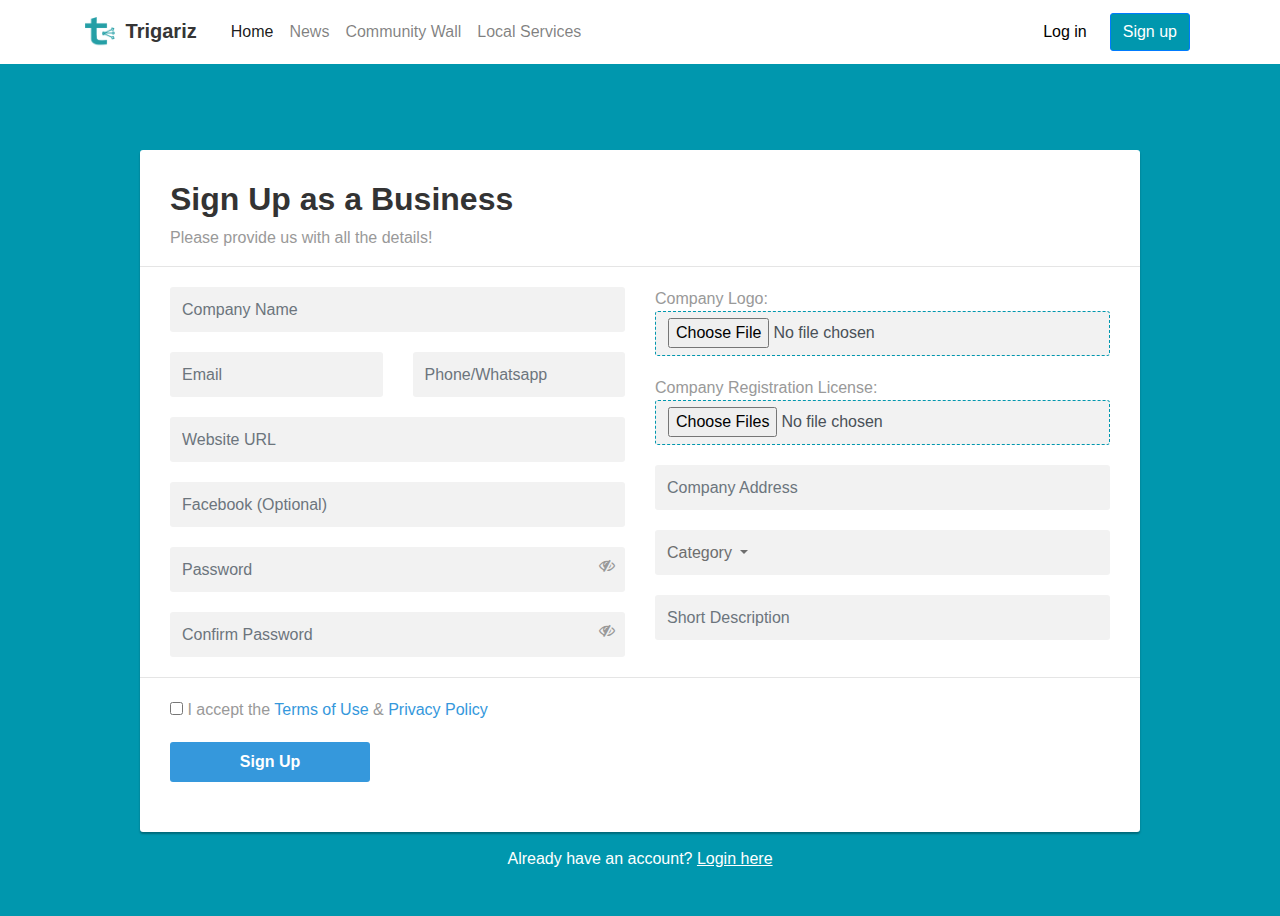
<file: contractor-register.html>
<!DOCTYPE html>
<html lang="en">
<head>
    <meta charset="UTF-8">
    <meta name="viewport" content="width=device-width, initial-scale=1.0">
    <meta http-equiv="X-UA-Compatible" content="ie=edge">
    <link rel="shortcut icon" type="image/png" href="demo/assets/logo.png"/>
    <link rel="stylesheet" href="https://maxcdn.bootstrapcdn.com/bootstrap/4.0.0/css/bootstrap.min.css" integrity="sha384-Gn5384xqQ1aoWXA+058RXPxPg6fy4IWvTNh0E263XmFcJlSAwiGgFAW/dAiS6JXm" crossorigin="anonymous">
    <link rel="stylesheet" href="https://stackpath.bootstrapcdn.com/font-awesome/4.7.0/css/font-awesome.min.css">
    <style>
        body {
            color: #fff;
            background: #0097ae;
            font-family: 'Roboto', sans-serif;
        }

        .navbar {
            background-color: white;
        }

        .navbar .fa-bars {
            color: #353535;
        }

        .navbar .collapse .form-inline .auth-link {
            padding: 5px;
        }

        .navbar .collapse .form-inline .auth-link .btn {
            color: black;
        }

        .navbar .collapse .form-inline .auth-link .btn-primary {
            background-color: #0097ae;
            color: white;
        }

        .navbar .navbar-brand img {
            width: 30px;
        }

        .navbar .navbar-brand strong {
            color: #353535;
            margin: 0 10px 0 5px;
        }

        .wrapper {
            margin-top: 100px;
        }

        .form-control {
            height: 45px;
            background: #f2f2f2;
            -webkit-box-shadow: none !important;
                box-shadow: none !important;
            border: none;
        }

        .form-control:focus {
            background: #e2e2e2;
        }

        .form-control, .btn {
            border-radius: 3px;
        }

        .signup-form {
            width: 100%;
            max-width: 1000px;
            margin: 30px auto;
        }

        .signup-form form {
            color: #999;
            border-radius: 3px;
            margin-bottom: 15px;
            background: #fff;
            -webkit-box-shadow: 0px 2px 2px rgba(0, 0, 0, 0.3);
            box-shadow: 0px 2px 2px rgba(0, 0, 0, 0.3);
            padding: 30px;
        }

        .signup-form h2 {
            color: #333;
            font-weight: bold;
            margin-top: 0;
        }

        .signup-form hr {
            margin: 0 -30px 20px;
        }

        .signup-form .form-group {
            margin-bottom: 20px;
        }

        .signup-form input[type="checkbox"] {
            margin-top: 3px;
        }

        .signup-form input[type="file"] {
            border: 1px dashed #0097ae;
        }

        .signup-form .btn {
            font-size: 16px;
            font-weight: bold;
            background: #3598dc;
            border: none;
            width: 100%;
            max-width: 200px;
        }

        .signup-form .btn:hover, .signup-form .btn:focus {
            background: #2389cd !important;
            outline: none;
        }

        .signup-form a {
            color: #fff;
            text-decoration: underline;
        }

        .signup-form a:hover {
            text-decoration: none;
        }
        .signup-form form a {
            color: #3598dc;
            text-decoration: none;
        }
        
        .signup-form form a:hover {
            text-decoration: underline;
        }

        .signup-form .hint-text {
            padding-bottom: 15px;
            text-align: center;
        }

        .btn-secondary {
            border-radius: 0px;
            background-color: black;
            margin-top: 10px;
        }

        .preview-wrapper {
            width: 100%;
            margin-top: 10px;
            max-width: 200px;
        }

        .preview {
            width: 100%;
        }
    </style>
    <title>Trigariz | Sign up</title>
</head>
<body>
    <nav class="navbar fixed-top navbar-expand-lg navbar-light">
        <div class="container">
            <a class="navbar-brand" href="/feed.html"><img src="demo/assets/logo.png"/> <strong>Trigariz</strong></a>
            <button class="navbar-toggler" type="button" data-toggle="collapse" data-target="#navbarSupportedContent" aria-controls="navbarSupportedContent" aria-expanded="false" aria-label="Toggle navigation">
                <i class="fa fa-bars" aria-hidden="true"></i>
            </button>
            
            <div class="collapse navbar-collapse" id="navbarSupportedContent">
                <ul class="navbar-nav mr-auto">
                    <li class="nav-item active">
                        <a class="nav-link" href="/home.html">Home</a>
                    </li>
                    <li class="nav-item">
                        <a class="nav-link" href="/feed.html#news">News</a>
                    </li>
                    <li class="nav-item">
                        <a class="nav-link" href="/feed.html#community">Community Wall</a>
                    </li>
                    <li class="nav-item">
                        <a class="nav-link" href="/feed.html#contractors">Local Services</a>
                    </li>
                </ul>
                <form class="form-inline my-2 my-lg-0">
                    <div class="auth-link">
                        <a href="/login.html"><div class="btn">Log in</div></a>
                    </div>
                    <div class="auth-link">
                        <a href="/signup.html"><div class="btn btn-primary">Sign up</div></a>
                    </div>
                </form>
            </div>
        </div>
    </nav>

    <div class="wrapper" style="margin-top: 150px;">
        <div class="container">
            <div class="signup-form">
                <form action="/examples/actions/confirmation.html" method="post">
                    <h2>Sign Up as a Business</h2>
                    <p>Please provide us with all the details!</p>
                    <hr>
                    <div class="row">
                        <div class="col-sm">
                            <div class="form-group">
                                <input type="text" class="form-control" name="name" placeholder="Company Name" required="required">
                            </div>
                            <div class="form-group">
                                <div class="row">
                                    <div class="col"><input type="text" class="form-control" name="email" placeholder="Email" required="required"></div>
                                    <div class="col"><input type="text" class="form-control" name="phone" placeholder="Phone/Whatsapp" required="required"></div>
                                </div>        	
                            </div>
                            <div class="form-group">
                                <input type="text" class="form-control" name="website" placeholder="Website URL" required="required">
                            </div>
                            <div class="form-group">
                                <input type="text" class="form-control" name="facebook" placeholder="Facebook (Optional)">
                            </div>
                            <div class="form-group" style="position: relative;width: 100%">
                                <input type="password" class="form-control" name="password" id="password" placeholder="Password" required="required">
                                <i style="position: absolute;
                                top: 10px;
                                right: 10px; cursor: pointer;" class="fa fa-eye-slash"></i>
                            </div>
                            <div class="form-group" style="position: relative;width: 100%">
                                <input type="password" class="form-control" name="confirm-password" id="confirm-password" placeholder="Confirm Password" required="required">
                                <i style="position: absolute;
                                top: 10px;
                                right: 10px; cursor: pointer;" class="fa fa-eye-slash"></i>
                            </div>
                        </div>
                        <div class="col-sm">
                            <div class="form-group media-upload-1">
                                Company Logo: <input type="file" class="form-control" name="logo" placeholder="Upload Logo" required="required" accept="image/*">
                            </div>
                            <div class="form-group media-upload-2">
                                Company Registration License: <input type="file" class="form-control" name="logo" required="required" accept="image/*" multiple>
                            </div>
                            <div class="form-group">
                                <input type="text" class="form-control" name="address" placeholder="Company Address" required="required">
                            </div>
                            <div class="form-group">
                                <div class="dropdown">
                                    <button style="color: rgb(110, 110, 110);text-align: left;" class="form-control dropdown-toggle" type="button" id="dropdownMenuButton" data-toggle="dropdown" aria-haspopup="true" aria-expanded="false">
                                        Category
                                    </button>
                                    <div class="dropdown-menu" aria-labelledby="dropdownMenuButton">
                                        <div class="dropdown-item">Service</div>
                                        <div class="dropdown-item">Product</div>
                                    </div>
                                </div>
                            </div>
                            <div class="form-group">
                                <input type="text" class="form-control" name="description" placeholder="Short Description" required="required">
                            </div>
                        </div>
                    </div>      
                    <hr>
                    <div class="form-group">
                        <label class="form-check-label"><input type="checkbox" required="required"> I accept the <a href="#">Terms of Use</a> &amp; <a href="#">Privacy Policy</a></label>
                    </div>
                    <div class="form-group">
                        <button type="submit" class="btn btn-primary btn-lg">Sign Up</button>
                    </div>
                </form>
                <div class="hint-text">Already have an account? <a href="/login.html">Login here</a></div>
            </div>
        </div>
    </div>
    <script src="https://code.jquery.com/jquery-3.6.0.js" integrity="sha256-H+K7U5CnXl1h5ywQfKtSj8PCmoN9aaq30gDh27Xc0jk=" crossorigin="anonymous"></script>
    <script>
        $(document).ready(() => {
            $("i").click(function() {
                const x = $(this).parent().children("input");

                
                if (x.attr("type") === "password") {
                    x.attr("type", "text");
                } else {
                    x.attr("type", "password");
                }
            });

            $(".dropdown-item").click(function() {
                $(this).parent().parent().children("button").text($(this).text());
            });

            $(".media-upload-1 input").change(function(e) {
                const files = [e.target.files][0];
                $(".media-upload-1").append('<button class="btn btn-secondary">Remove attachments</button>');
                for (let i=0;i<files.length;i++) {
                    $(".media-upload-1").append('<div class="preview-wrapper"><img class="preview" src="#"/></div>');
                    $(".media-upload-1 .preview-wrapper .preview").eq(i).attr('src', URL.createObjectURL(files[i]));

                    $(".media-upload-1 .btn-secondary").click(function() {
                        $(".media-upload-1 .preview-wrapper").remove();
                        $(".media-upload-1 .btn-secondary").remove();
                        $(".media-upload-1 input").val('');
                    });
                }
            });

            $(".media-upload-2 input").change(function(e) {
                const files = [e.target.files][0];
                $(".media-upload-2").append('<button class="btn btn-secondary">Remove attachments</button>');
                for (let i=0;i<files.length;i++) {
                    $(".media-upload-2").append('<div class="preview-wrapper"><img class="preview" src="#"/></div>');
                    $(".media-upload-2 .preview-wrapper .preview").eq(i).attr('src', URL.createObjectURL(files[i]));

                    $(".media-upload-2 .btn-secondary").click(function() {
                        $(".media-upload-2 .preview-wrapper").remove();
                        $(".media-upload-2 .btn-secondary").remove();
                        $(".media-upload-2 input").val('');
                    });
                }
            });
        });
    </script>
    <script src="demo/preloader/preloader.js"></script>
    <script src="demo/vote/vote.js"></script>
    <script src="https://cdnjs.cloudflare.com/ajax/libs/popper.js/1.12.9/umd/popper.min.js" integrity="sha384-ApNbgh9B+Y1QKtv3Rn7W3mgPxhU9K/ScQsAP7hUibX39j7fakFPskvXusvfa0b4Q" crossorigin="anonymous"></script>
    <script src="https://maxcdn.bootstrapcdn.com/bootstrap/4.0.0/js/bootstrap.min.js" integrity="sha384-JZR6Spejh4U02d8jOt6vLEHfe/JQGiRRSQQxSfFWpi1MquVdAyjUar5+76PVCmYl" crossorigin="anonymous"></script>
</body>
</html>
</file>
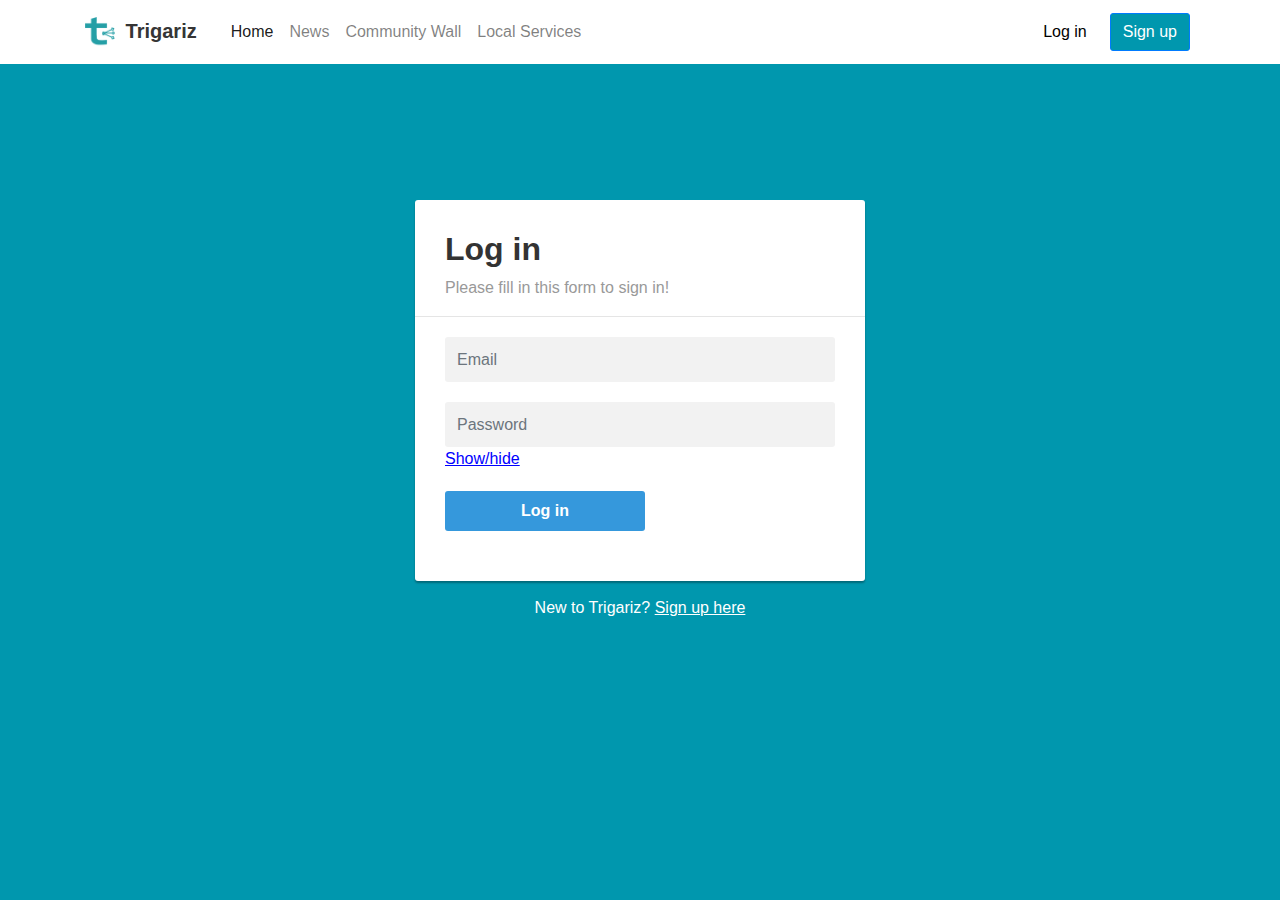
<file: login.html>
<!DOCTYPE html>
<html lang="en">
<head>
    <meta charset="UTF-8">
    <meta name="viewport" content="width=device-width, initial-scale=1.0">
    <meta http-equiv="X-UA-Compatible" content="ie=edge">
    <link rel="shortcut icon" type="image/png" href="demo/assets/logo.png"/>
    <link rel="stylesheet" href="https://maxcdn.bootstrapcdn.com/bootstrap/4.0.0/css/bootstrap.min.css" integrity="sha384-Gn5384xqQ1aoWXA+058RXPxPg6fy4IWvTNh0E263XmFcJlSAwiGgFAW/dAiS6JXm" crossorigin="anonymous">
    <link rel="stylesheet" href="https://stackpath.bootstrapcdn.com/font-awesome/4.7.0/css/font-awesome.min.css">
    <link rel="stylesheet" href="demo/styles/login.css">
    <title>Trigariz | Log in</title>
</head>
<body>
    <nav class="navbar fixed-top navbar-expand-lg navbar-light">
        <div class="container">
            <a class="navbar-brand" href="/feed.html"><img src="demo/assets/logo.png"/> <strong>Trigariz</strong></a>
            <button class="navbar-toggler" type="button" data-toggle="collapse" data-target="#navbarSupportedContent" aria-controls="navbarSupportedContent" aria-expanded="false" aria-label="Toggle navigation">
                <i class="fa fa-bars" aria-hidden="true"></i>
            </button>
            
            <div class="collapse navbar-collapse" id="navbarSupportedContent">
                <ul class="navbar-nav mr-auto">
                    <li class="nav-item active">
                        <a class="nav-link" href="/home.html">Home</a>
                    </li>
                    <li class="nav-item">
                        <a class="nav-link" href="/feed.html#news">News</a>
                    </li>
                    <li class="nav-item">
                        <a class="nav-link" href="/feed.html#community">Community Wall</a>
                    </li>
                    <li class="nav-item">
                        <a class="nav-link" href="/feed.html#contractors">Local Services</a>
                    </li>
                </ul>
                <form class="form-inline my-2 my-lg-0">
                    <div class="auth-link">
                        <a href="/login.html"><div class="btn">Log in</div></a>
                    </div>
                    <div class="auth-link">
                        <a href="/signup.html"><div class="btn btn-primary">Sign up</div></a>
                    </div>
                </form>
            </div>
        </div>
    </nav>

    <div class="wrapper" style="margin-top: 200px;">
        <div class="container">
            <div class="signup-form">
                <form action="/examples/actions/confirmation.html" method="post">
                    <h2>Log in</h2>
                    <p>Please fill in this form to sign in!</p>
                    <hr>
                    <div class="form-group">
                        <input type="email" class="form-control" name="email" placeholder="Email" required="required">
                    </div>
                    <div class="form-group">
                        <input type="password" class="form-control password-input" name="password" placeholder="Password" required="required">
                        <a class="show" style="cursor: pointer; color: blue; text-decoration: underline;">Show/hide</a>
                    </div>
                    <div class="form-group">
                        <button type="submit" class="btn btn-primary btn-lg">Log in</button>
                    </div>
                </form>
                <div class="hint-text">New to Trigariz? <a href="/signup.html">Sign up here</a></div>
            </div>
        </div>
    </div>
    
    <script src="https://code.jquery.com/jquery-3.6.0.js" integrity="sha256-H+K7U5CnXl1h5ywQfKtSj8PCmoN9aaq30gDh27Xc0jk=" crossorigin="anonymous"></script>
    <script>
            $(document).ready(() => {
                $(".show").click(function() {
                    const x = $(this).parent().children(".password-input");
                    
                    if (x.attr("type") === "password") {
                        x.attr("type", "text");
                    } else {
                        x.attr("type", "password");
                    }
                });
            });
        </script>
    <script src="https://cdnjs.cloudflare.com/ajax/libs/popper.js/1.12.9/umd/popper.min.js" integrity="sha384-ApNbgh9B+Y1QKtv3Rn7W3mgPxhU9K/ScQsAP7hUibX39j7fakFPskvXusvfa0b4Q" crossorigin="anonymous"></script>
    <script src="https://maxcdn.bootstrapcdn.com/bootstrap/4.0.0/js/bootstrap.min.js" integrity="sha384-JZR6Spejh4U02d8jOt6vLEHfe/JQGiRRSQQxSfFWpi1MquVdAyjUar5+76PVCmYl" crossorigin="anonymous"></script>
</body>
</html>
</file>
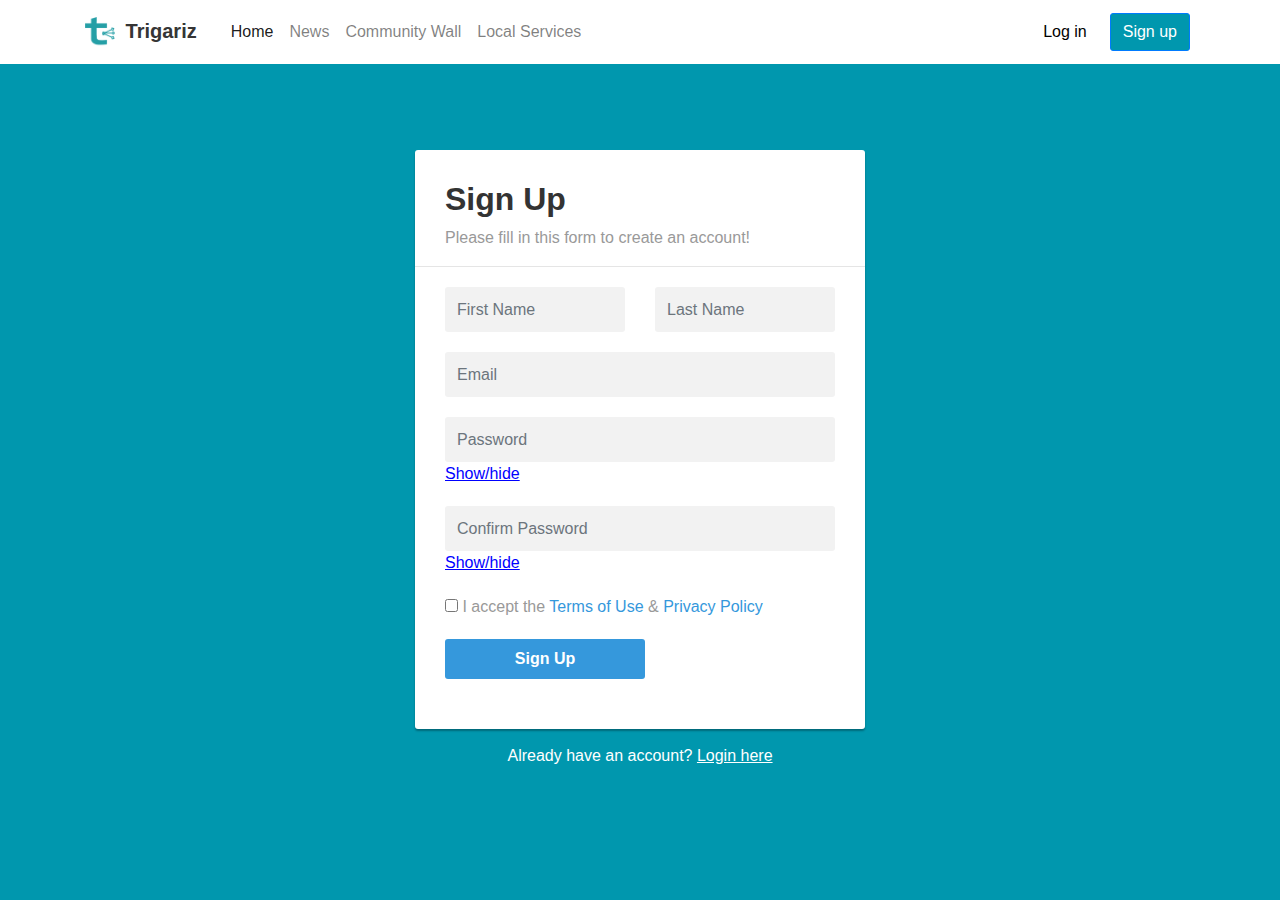
<file: signup.html>
<!DOCTYPE html>
<html lang="en">
<head>
    <meta charset="UTF-8">
    <meta name="viewport" content="width=device-width, initial-scale=1.0">
    <meta http-equiv="X-UA-Compatible" content="ie=edge">
    <link rel="shortcut icon" type="image/png" href="demo/assets/logo.png"/>
    <link rel="stylesheet" href="https://maxcdn.bootstrapcdn.com/bootstrap/4.0.0/css/bootstrap.min.css" integrity="sha384-Gn5384xqQ1aoWXA+058RXPxPg6fy4IWvTNh0E263XmFcJlSAwiGgFAW/dAiS6JXm" crossorigin="anonymous">
    <link rel="stylesheet" href="https://stackpath.bootstrapcdn.com/font-awesome/4.7.0/css/font-awesome.min.css">
    <link rel="stylesheet" href="demo/styles/login.css">
    <title>Trigariz | Sign up</title>
</head>
<body>
    <nav class="navbar fixed-top navbar-expand-lg navbar-light">
        <div class="container">
            <a class="navbar-brand" href="/feed.html"><img src="demo/assets/logo.png"/> <strong>Trigariz</strong></a>
            <button class="navbar-toggler" type="button" data-toggle="collapse" data-target="#navbarSupportedContent" aria-controls="navbarSupportedContent" aria-expanded="false" aria-label="Toggle navigation">
                <i class="fa fa-bars" aria-hidden="true"></i>
            </button>
            
            <div class="collapse navbar-collapse" id="navbarSupportedContent">
                <ul class="navbar-nav mr-auto">
                    <li class="nav-item active">
                        <a class="nav-link" href="/home.html">Home</a>
                    </li>
                    <li class="nav-item">
                        <a class="nav-link" href="/feed.html#news">News</a>
                    </li>
                    <li class="nav-item">
                        <a class="nav-link" href="/feed.html#community">Community Wall</a>
                    </li>
                    <li class="nav-item">
                        <a class="nav-link" href="/feed.html#contractors">Local Services</a>
                    </li>
                </ul>
                <form class="form-inline my-2 my-lg-0">
                    <div class="auth-link">
                        <a href="/login.html"><div class="btn">Log in</div></a>
                    </div>
                    <div class="auth-link">
                        <a href="/signup.html"><div class="btn btn-primary">Sign up</div></a>
                    </div>
                </form>
            </div>
        </div>
    </nav>

    <div class="wrapper" style="margin-top: 150px;">
        <div class="container">
            <div class="signup-form">
                <form action="/examples/actions/confirmation.html" method="post">
                    <h2>Sign Up</h2>
                    <p>Please fill in this form to create an account!</p>
                    <hr>
                    <div class="form-group">
                        <div class="row">
                            <div class="col"><input type="text" class="form-control" name="first_name" placeholder="First Name" required="required"></div>
                            <div class="col"><input type="text" class="form-control" name="last_name" placeholder="Last Name" required="required"></div>
                        </div>        	
                    </div>
                    <div class="form-group">
                        <input type="email" class="form-control" name="email" placeholder="Email" required="required">
                    </div>
                    <div class="form-group">
                        <input type="password" class="form-control password-input" name="password" placeholder="Password" required="required">
                        <a class="show" style="cursor: pointer; color: blue; text-decoration: underline;">Show/hide</a>
                    </div>
                    <div class="form-group">
                        <input type="password" class="form-control password-input" name="confirm_password" placeholder="Confirm Password" required="required">
                        <a class="show" style="cursor: pointer; color: blue; text-decoration: underline;">Show/hide</a>
                    </div>     
                    <div class="form-group">
                        <label class="form-check-label"><input type="checkbox" required="required"> I accept the <a href="#">Terms of Use</a> &amp; <a href="#">Privacy Policy</a></label>
                    </div>
                    <div class="form-group">
                        <button type="submit" class="btn btn-primary btn-lg">Sign Up</button>
                    </div>
                </form>
                <div class="hint-text">Already have an account? <a href="/login.html">Login here</a></div>
            </div>
        </div>
    </div>
    
    <script src="https://code.jquery.com/jquery-3.6.0.js" integrity="sha256-H+K7U5CnXl1h5ywQfKtSj8PCmoN9aaq30gDh27Xc0jk=" crossorigin="anonymous"></script>
    <script>
            $(document).ready(() => {
                $(".show").click(function() {
                    const x = $(this).parent().children(".password-input");
                    
                    if (x.attr("type") === "password") {
                        x.attr("type", "text");
                    } else {
                        x.attr("type", "password");
                    }
                });
            });
        </script>
    <script src="https://cdnjs.cloudflare.com/ajax/libs/popper.js/1.12.9/umd/popper.min.js" integrity="sha384-ApNbgh9B+Y1QKtv3Rn7W3mgPxhU9K/ScQsAP7hUibX39j7fakFPskvXusvfa0b4Q" crossorigin="anonymous"></script>
    <script src="https://maxcdn.bootstrapcdn.com/bootstrap/4.0.0/js/bootstrap.min.js" integrity="sha384-JZR6Spejh4U02d8jOt6vLEHfe/JQGiRRSQQxSfFWpi1MquVdAyjUar5+76PVCmYl" crossorigin="anonymous"></script>
</body>
</html>
</file>
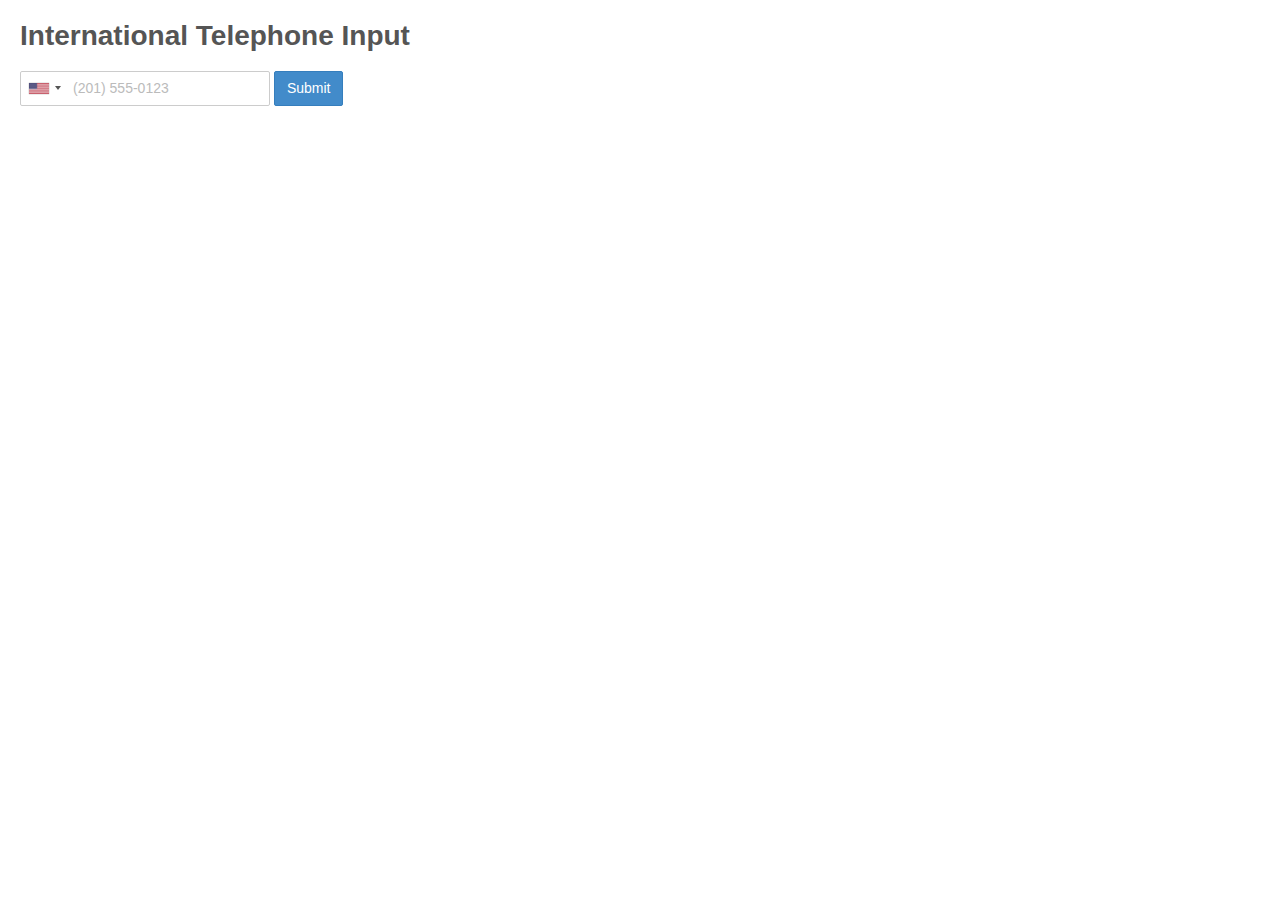
<file: intl-tel-input-master/demo.html>
<!DOCTYPE html>
<html>

<head>
  <meta charset="utf-8">
  <title>International Telephone Input</title>
  <link rel="stylesheet" href="build/css/intlTelInput.css">
  <link rel="stylesheet" href="build/css/demo.css">
</head>

<body>
  <h1>International Telephone Input</h1>
  <form>
    <input id="phone" name="phone" type="tel">
    <button type="submit">Submit</button>
  </form>

  <script src="build/js/intlTelInput.js"></script>
  <script>
    var input = document.querySelector("#phone");
    window.intlTelInput(input, {
      // allowDropdown: false,
      // autoHideDialCode: false,
      // autoPlaceholder: "off",
      // dropdownContainer: document.body,
      // excludeCountries: ["us"],
      // formatOnDisplay: false,
      // geoIpLookup: function(callback) {
      //   $.get("http://ipinfo.io", function() {}, "jsonp").always(function(resp) {
      //     var countryCode = (resp && resp.country) ? resp.country : "";
      //     callback(countryCode);
      //   });
      // },
      // hiddenInput: "full_number",
      // initialCountry: "auto",
      // localizedCountries: { 'de': 'Deutschland' },
      // nationalMode: false,
      // onlyCountries: ['us', 'gb', 'ch', 'ca', 'do'],
      // placeholderNumberType: "MOBILE",
      // preferredCountries: ['cn', 'jp'],
      // separateDialCode: true,
      utilsScript: "build/js/utils.js",
    });
  </script>
</body>

</html>
</file>
<file: demo/styles/login.css>
body {
  color: #fff;
  background: #0097ae;
  font-family: 'Roboto', sans-serif;
}

.navbar {
  background-color: white;
}

.navbar .fa-bars {
  color: #353535;
}

.navbar .collapse .form-inline .auth-link {
  padding: 5px;
}

.navbar .collapse .form-inline .auth-link .btn {
  color: black;
}

.navbar .collapse .form-inline .auth-link .btn-primary {
  background-color: #0097ae;
  color: white;
}

.navbar .navbar-brand img {
  width: 30px;
}

.navbar .navbar-brand strong {
  color: #353535;
  margin: 0 10px 0 5px;
}

.wrapper {
  margin-top: 100px;
}

.form-control {
  height: 45px;
  background: #f2f2f2;
  -webkit-box-shadow: none !important;
          box-shadow: none !important;
  border: none;
}

.form-control:focus {
  background: #e2e2e2;
}

.form-control, .btn {
  border-radius: 3px;
}

.signup-form {
  width: 100%;
  max-width: 450px;
  margin: 30px auto;
}

.signup-form form {
  color: #999;
  border-radius: 3px;
  margin-bottom: 15px;
  background: #fff;
  -webkit-box-shadow: 0px 2px 2px rgba(0, 0, 0, 0.3);
          box-shadow: 0px 2px 2px rgba(0, 0, 0, 0.3);
  padding: 30px;
}

.signup-form h2 {
  color: #333;
  font-weight: bold;
  margin-top: 0;
}

.signup-form hr {
  margin: 0 -30px 20px;
}

.signup-form .form-group {
  margin-bottom: 20px;
}

.signup-form input[type="checkbox"] {
  margin-top: 3px;
}

.signup-form input[type="file"] {
  border: 1px dashed #0097ae;
}

.signup-form .btn {
  font-size: 16px;
  font-weight: bold;
  background: #3598dc;
  border: none;
  width: 100%;
  max-width: 200px;
}

.signup-form .btn:hover, .signup-form .btn:focus {
  background: #2389cd !important;
  outline: none;
}

.signup-form a {
  color: #fff;
  text-decoration: underline;
}

.signup-form a:hover {
  text-decoration: none;
}

.signup-form form a {
  color: #3598dc;
  text-decoration: none;
}

.signup-form form a:hover {
  text-decoration: underline;
}

.signup-form .hint-text {
  padding-bottom: 15px;
  text-align: center;
}
/*# sourceMappingURL=login.css.map */
</file>
<file: intl-tel-input-master/build/css/intlTelInput.css>
.iti {
  position: relative;
  display: inline-block; }
  .iti * {
    box-sizing: border-box;
    -moz-box-sizing: border-box; }
  .iti__hide {
    display: none; }
  .iti__v-hide {
    visibility: hidden; }
  .iti input, .iti input[type=text], .iti input[type=tel] {
    position: relative;
    z-index: 0;
    margin-top: 0 !important;
    margin-bottom: 0 !important;
    padding-right: 36px;
    margin-right: 0; }
  .iti__flag-container {
    position: absolute;
    top: 0;
    bottom: 0;
    right: 0;
    padding: 1px; }
  .iti__selected-flag {
    z-index: 1;
    position: relative;
    display: flex;
    align-items: center;
    height: 100%;
    padding: 0 6px 0 8px; }
  .iti__arrow {
    margin-left: 6px;
    width: 0;
    height: 0;
    border-left: 3px solid transparent;
    border-right: 3px solid transparent;
    border-top: 4px solid #555; }
    .iti__arrow--up {
      border-top: none;
      border-bottom: 4px solid #555; }
  .iti__country-list {
    position: absolute;
    z-index: 2;
    list-style: none;
    text-align: left;
    padding: 0;
    margin: 0 0 0 -1px;
    box-shadow: 1px 1px 4px rgba(0, 0, 0, 0.2);
    background-color: white;
    border: 1px solid #CCC;
    white-space: nowrap;
    max-height: 200px;
    overflow-y: scroll;
    -webkit-overflow-scrolling: touch; }
    .iti__country-list--dropup {
      bottom: 100%;
      margin-bottom: -1px; }
    @media (max-width: 500px) {
      .iti__country-list {
        white-space: normal; } }
  .iti__flag-box {
    display: inline-block;
    width: 20px; }
  .iti__divider {
    padding-bottom: 5px;
    margin-bottom: 5px;
    border-bottom: 1px solid #CCC; }
  .iti__country {
    padding: 5px 10px;
    outline: none; }
  .iti__dial-code {
    color: #999; }
  .iti__country.iti__highlight {
    background-color: rgba(0, 0, 0, 0.05); }
  .iti__flag-box, .iti__country-name, .iti__dial-code {
    vertical-align: middle; }
  .iti__flag-box, .iti__country-name {
    margin-right: 6px; }
  .iti--allow-dropdown input, .iti--allow-dropdown input[type=text], .iti--allow-dropdown input[type=tel], .iti--separate-dial-code input, .iti--separate-dial-code input[type=text], .iti--separate-dial-code input[type=tel] {
    padding-right: 6px;
    padding-left: 52px;
    margin-left: 0; }
  .iti--allow-dropdown .iti__flag-container, .iti--separate-dial-code .iti__flag-container {
    right: auto;
    left: 0; }
  .iti--allow-dropdown .iti__flag-container:hover {
    cursor: pointer; }
    .iti--allow-dropdown .iti__flag-container:hover .iti__selected-flag {
      background-color: rgba(0, 0, 0, 0.05); }
  .iti--allow-dropdown input[disabled] + .iti__flag-container:hover,
  .iti--allow-dropdown input[readonly] + .iti__flag-container:hover {
    cursor: default; }
    .iti--allow-dropdown input[disabled] + .iti__flag-container:hover .iti__selected-flag,
    .iti--allow-dropdown input[readonly] + .iti__flag-container:hover .iti__selected-flag {
      background-color: transparent; }
  .iti--separate-dial-code .iti__selected-flag {
    background-color: rgba(0, 0, 0, 0.05); }
  .iti--separate-dial-code .iti__selected-dial-code {
    margin-left: 6px; }
  .iti--container {
    position: absolute;
    top: -1000px;
    left: -1000px;
    z-index: 1060;
    padding: 1px; }
    .iti--container:hover {
      cursor: pointer; }

.iti-mobile .iti--container {
  top: 30px;
  bottom: 30px;
  left: 30px;
  right: 30px;
  position: fixed; }

.iti-mobile .iti__country-list {
  max-height: 100%;
  width: 100%; }

.iti-mobile .iti__country {
  padding: 10px 10px;
  line-height: 1.5em; }

.iti__flag {
  width: 20px; }
  .iti__flag.iti__be {
    width: 18px; }
  .iti__flag.iti__ch {
    width: 15px; }
  .iti__flag.iti__mc {
    width: 19px; }
  .iti__flag.iti__ne {
    width: 18px; }
  .iti__flag.iti__np {
    width: 13px; }
  .iti__flag.iti__va {
    width: 15px; }
  @media (-webkit-min-device-pixel-ratio: 2), (min-resolution: 192dpi) {
    .iti__flag {
      background-size: 5652px 15px; } }
  .iti__flag.iti__ac {
    height: 10px;
    background-position: 0px 0px; }
  .iti__flag.iti__ad {
    height: 14px;
    background-position: -22px 0px; }
  .iti__flag.iti__ae {
    height: 10px;
    background-position: -44px 0px; }
  .iti__flag.iti__af {
    height: 14px;
    background-position: -66px 0px; }
  .iti__flag.iti__ag {
    height: 14px;
    background-position: -88px 0px; }
  .iti__flag.iti__ai {
    height: 10px;
    background-position: -110px 0px; }
  .iti__flag.iti__al {
    height: 15px;
    background-position: -132px 0px; }
  .iti__flag.iti__am {
    height: 10px;
    background-position: -154px 0px; }
  .iti__flag.iti__ao {
    height: 14px;
    background-position: -176px 0px; }
  .iti__flag.iti__aq {
    height: 14px;
    background-position: -198px 0px; }
  .iti__flag.iti__ar {
    height: 13px;
    background-position: -220px 0px; }
  .iti__flag.iti__as {
    height: 10px;
    background-position: -242px 0px; }
  .iti__flag.iti__at {
    height: 14px;
    background-position: -264px 0px; }
  .iti__flag.iti__au {
    height: 10px;
    background-position: -286px 0px; }
  .iti__flag.iti__aw {
    height: 14px;
    background-position: -308px 0px; }
  .iti__flag.iti__ax {
    height: 13px;
    background-position: -330px 0px; }
  .iti__flag.iti__az {
    height: 10px;
    background-position: -352px 0px; }
  .iti__flag.iti__ba {
    height: 10px;
    background-position: -374px 0px; }
  .iti__flag.iti__bb {
    height: 14px;
    background-position: -396px 0px; }
  .iti__flag.iti__bd {
    height: 12px;
    background-position: -418px 0px; }
  .iti__flag.iti__be {
    height: 15px;
    background-position: -440px 0px; }
  .iti__flag.iti__bf {
    height: 14px;
    background-position: -460px 0px; }
  .iti__flag.iti__bg {
    height: 12px;
    background-position: -482px 0px; }
  .iti__flag.iti__bh {
    height: 12px;
    background-position: -504px 0px; }
  .iti__flag.iti__bi {
    height: 12px;
    background-position: -526px 0px; }
  .iti__flag.iti__bj {
    height: 14px;
    background-position: -548px 0px; }
  .iti__flag.iti__bl {
    height: 14px;
    background-position: -570px 0px; }
  .iti__flag.iti__bm {
    height: 10px;
    background-position: -592px 0px; }
  .iti__flag.iti__bn {
    height: 10px;
    background-position: -614px 0px; }
  .iti__flag.iti__bo {
    height: 14px;
    background-position: -636px 0px; }
  .iti__flag.iti__bq {
    height: 14px;
    background-position: -658px 0px; }
  .iti__flag.iti__br {
    height: 14px;
    background-position: -680px 0px; }
  .iti__flag.iti__bs {
    height: 10px;
    background-position: -702px 0px; }
  .iti__flag.iti__bt {
    height: 14px;
    background-position: -724px 0px; }
  .iti__flag.iti__bv {
    height: 15px;
    background-position: -746px 0px; }
  .iti__flag.iti__bw {
    height: 14px;
    background-position: -768px 0px; }
  .iti__flag.iti__by {
    height: 10px;
    background-position: -790px 0px; }
  .iti__flag.iti__bz {
    height: 14px;
    background-position: -812px 0px; }
  .iti__flag.iti__ca {
    height: 10px;
    background-position: -834px 0px; }
  .iti__flag.iti__cc {
    height: 10px;
    background-position: -856px 0px; }
  .iti__flag.iti__cd {
    height: 15px;
    background-position: -878px 0px; }
  .iti__flag.iti__cf {
    height: 14px;
    background-position: -900px 0px; }
  .iti__flag.iti__cg {
    height: 14px;
    background-position: -922px 0px; }
  .iti__flag.iti__ch {
    height: 15px;
    background-position: -944px 0px; }
  .iti__flag.iti__ci {
    height: 14px;
    background-position: -961px 0px; }
  .iti__flag.iti__ck {
    height: 10px;
    background-position: -983px 0px; }
  .iti__flag.iti__cl {
    height: 14px;
    background-position: -1005px 0px; }
  .iti__flag.iti__cm {
    height: 14px;
    background-position: -1027px 0px; }
  .iti__flag.iti__cn {
    height: 14px;
    background-position: -1049px 0px; }
  .iti__flag.iti__co {
    height: 14px;
    background-position: -1071px 0px; }
  .iti__flag.iti__cp {
    height: 14px;
    background-position: -1093px 0px; }
  .iti__flag.iti__cr {
    height: 12px;
    background-position: -1115px 0px; }
  .iti__flag.iti__cu {
    height: 10px;
    background-position: -1137px 0px; }
  .iti__flag.iti__cv {
    height: 12px;
    background-position: -1159px 0px; }
  .iti__flag.iti__cw {
    height: 14px;
    background-position: -1181px 0px; }
  .iti__flag.iti__cx {
    height: 10px;
    background-position: -1203px 0px; }
  .iti__flag.iti__cy {
    height: 14px;
    background-position: -1225px 0px; }
  .iti__flag.iti__cz {
    height: 14px;
    background-position: -1247px 0px; }
  .iti__flag.iti__de {
    height: 12px;
    background-position: -1269px 0px; }
  .iti__flag.iti__dg {
    height: 10px;
    background-position: -1291px 0px; }
  .iti__flag.iti__dj {
    height: 14px;
    background-position: -1313px 0px; }
  .iti__flag.iti__dk {
    height: 15px;
    background-position: -1335px 0px; }
  .iti__flag.iti__dm {
    height: 10px;
    background-position: -1357px 0px; }
  .iti__flag.iti__do {
    height: 14px;
    background-position: -1379px 0px; }
  .iti__flag.iti__dz {
    height: 14px;
    background-position: -1401px 0px; }
  .iti__flag.iti__ea {
    height: 14px;
    background-position: -1423px 0px; }
  .iti__flag.iti__ec {
    height: 14px;
    background-position: -1445px 0px; }
  .iti__flag.iti__ee {
    height: 13px;
    background-position: -1467px 0px; }
  .iti__flag.iti__eg {
    height: 14px;
    background-position: -1489px 0px; }
  .iti__flag.iti__eh {
    height: 10px;
    background-position: -1511px 0px; }
  .iti__flag.iti__er {
    height: 10px;
    background-position: -1533px 0px; }
  .iti__flag.iti__es {
    height: 14px;
    background-position: -1555px 0px; }
  .iti__flag.iti__et {
    height: 10px;
    background-position: -1577px 0px; }
  .iti__flag.iti__eu {
    height: 14px;
    background-position: -1599px 0px; }
  .iti__flag.iti__fi {
    height: 12px;
    background-position: -1621px 0px; }
  .iti__flag.iti__fj {
    height: 10px;
    background-position: -1643px 0px; }
  .iti__flag.iti__fk {
    height: 10px;
    background-position: -1665px 0px; }
  .iti__flag.iti__fm {
    height: 11px;
    background-position: -1687px 0px; }
  .iti__flag.iti__fo {
    height: 15px;
    background-position: -1709px 0px; }
  .iti__flag.iti__fr {
    height: 14px;
    background-position: -1731px 0px; }
  .iti__flag.iti__ga {
    height: 15px;
    background-position: -1753px 0px; }
  .iti__flag.iti__gb {
    height: 10px;
    background-position: -1775px 0px; }
  .iti__flag.iti__gd {
    height: 12px;
    background-position: -1797px 0px; }
  .iti__flag.iti__ge {
    height: 14px;
    background-position: -1819px 0px; }
  .iti__flag.iti__gf {
    height: 14px;
    background-position: -1841px 0px; }
  .iti__flag.iti__gg {
    height: 14px;
    background-position: -1863px 0px; }
  .iti__flag.iti__gh {
    height: 14px;
    background-position: -1885px 0px; }
  .iti__flag.iti__gi {
    height: 10px;
    background-position: -1907px 0px; }
  .iti__flag.iti__gl {
    height: 14px;
    background-position: -1929px 0px; }
  .iti__flag.iti__gm {
    height: 14px;
    background-position: -1951px 0px; }
  .iti__flag.iti__gn {
    height: 14px;
    background-position: -1973px 0px; }
  .iti__flag.iti__gp {
    height: 14px;
    background-position: -1995px 0px; }
  .iti__flag.iti__gq {
    height: 14px;
    background-position: -2017px 0px; }
  .iti__flag.iti__gr {
    height: 14px;
    background-position: -2039px 0px; }
  .iti__flag.iti__gs {
    height: 10px;
    background-position: -2061px 0px; }
  .iti__flag.iti__gt {
    height: 13px;
    background-position: -2083px 0px; }
  .iti__flag.iti__gu {
    height: 11px;
    background-position: -2105px 0px; }
  .iti__flag.iti__gw {
    height: 10px;
    background-position: -2127px 0px; }
  .iti__flag.iti__gy {
    height: 12px;
    background-position: -2149px 0px; }
  .iti__flag.iti__hk {
    height: 14px;
    background-position: -2171px 0px; }
  .iti__flag.iti__hm {
    height: 10px;
    background-position: -2193px 0px; }
  .iti__flag.iti__hn {
    height: 10px;
    background-position: -2215px 0px; }
  .iti__flag.iti__hr {
    height: 10px;
    background-position: -2237px 0px; }
  .iti__flag.iti__ht {
    height: 12px;
    background-position: -2259px 0px; }
  .iti__flag.iti__hu {
    height: 10px;
    background-position: -2281px 0px; }
  .iti__flag.iti__ic {
    height: 14px;
    background-position: -2303px 0px; }
  .iti__flag.iti__id {
    height: 14px;
    background-position: -2325px 0px; }
  .iti__flag.iti__ie {
    height: 10px;
    background-position: -2347px 0px; }
  .iti__flag.iti__il {
    height: 15px;
    background-position: -2369px 0px; }
  .iti__flag.iti__im {
    height: 10px;
    background-position: -2391px 0px; }
  .iti__flag.iti__in {
    height: 14px;
    background-position: -2413px 0px; }
  .iti__flag.iti__io {
    height: 10px;
    background-position: -2435px 0px; }
  .iti__flag.iti__iq {
    height: 14px;
    background-position: -2457px 0px; }
  .iti__flag.iti__ir {
    height: 12px;
    background-position: -2479px 0px; }
  .iti__flag.iti__is {
    height: 15px;
    background-position: -2501px 0px; }
  .iti__flag.iti__it {
    height: 14px;
    background-position: -2523px 0px; }
  .iti__flag.iti__je {
    height: 12px;
    background-position: -2545px 0px; }
  .iti__flag.iti__jm {
    height: 10px;
    background-position: -2567px 0px; }
  .iti__flag.iti__jo {
    height: 10px;
    background-position: -2589px 0px; }
  .iti__flag.iti__jp {
    height: 14px;
    background-position: -2611px 0px; }
  .iti__flag.iti__ke {
    height: 14px;
    background-position: -2633px 0px; }
  .iti__flag.iti__kg {
    height: 12px;
    background-position: -2655px 0px; }
  .iti__flag.iti__kh {
    height: 13px;
    background-position: -2677px 0px; }
  .iti__flag.iti__ki {
    height: 10px;
    background-position: -2699px 0px; }
  .iti__flag.iti__km {
    height: 12px;
    background-position: -2721px 0px; }
  .iti__flag.iti__kn {
    height: 14px;
    background-position: -2743px 0px; }
  .iti__flag.iti__kp {
    height: 10px;
    background-position: -2765px 0px; }
  .iti__flag.iti__kr {
    height: 14px;
    background-position: -2787px 0px; }
  .iti__flag.iti__kw {
    height: 10px;
    background-position: -2809px 0px; }
  .iti__flag.iti__ky {
    height: 10px;
    background-position: -2831px 0px; }
  .iti__flag.iti__kz {
    height: 10px;
    background-position: -2853px 0px; }
  .iti__flag.iti__la {
    height: 14px;
    background-position: -2875px 0px; }
  .iti__flag.iti__lb {
    height: 14px;
    background-position: -2897px 0px; }
  .iti__flag.iti__lc {
    height: 10px;
    background-position: -2919px 0px; }
  .iti__flag.iti__li {
    height: 12px;
    background-position: -2941px 0px; }
  .iti__flag.iti__lk {
    height: 10px;
    background-position: -2963px 0px; }
  .iti__flag.iti__lr {
    height: 11px;
    background-position: -2985px 0px; }
  .iti__flag.iti__ls {
    height: 14px;
    background-position: -3007px 0px; }
  .iti__flag.iti__lt {
    height: 12px;
    background-position: -3029px 0px; }
  .iti__flag.iti__lu {
    height: 12px;
    background-position: -3051px 0px; }
  .iti__flag.iti__lv {
    height: 10px;
    background-position: -3073px 0px; }
  .iti__flag.iti__ly {
    height: 10px;
    background-position: -3095px 0px; }
  .iti__flag.iti__ma {
    height: 14px;
    background-position: -3117px 0px; }
  .iti__flag.iti__mc {
    height: 15px;
    background-position: -3139px 0px; }
  .iti__flag.iti__md {
    height: 10px;
    background-position: -3160px 0px; }
  .iti__flag.iti__me {
    height: 10px;
    background-position: -3182px 0px; }
  .iti__flag.iti__mf {
    height: 14px;
    background-position: -3204px 0px; }
  .iti__flag.iti__mg {
    height: 14px;
    background-position: -3226px 0px; }
  .iti__flag.iti__mh {
    height: 11px;
    background-position: -3248px 0px; }
  .iti__flag.iti__mk {
    height: 10px;
    background-position: -3270px 0px; }
  .iti__flag.iti__ml {
    height: 14px;
    background-position: -3292px 0px; }
  .iti__flag.iti__mm {
    height: 14px;
    background-position: -3314px 0px; }
  .iti__flag.iti__mn {
    height: 10px;
    background-position: -3336px 0px; }
  .iti__flag.iti__mo {
    height: 14px;
    background-position: -3358px 0px; }
  .iti__flag.iti__mp {
    height: 10px;
    background-position: -3380px 0px; }
  .iti__flag.iti__mq {
    height: 14px;
    background-position: -3402px 0px; }
  .iti__flag.iti__mr {
    height: 14px;
    background-position: -3424px 0px; }
  .iti__flag.iti__ms {
    height: 10px;
    background-position: -3446px 0px; }
  .iti__flag.iti__mt {
    height: 14px;
    background-position: -3468px 0px; }
  .iti__flag.iti__mu {
    height: 14px;
    background-position: -3490px 0px; }
  .iti__flag.iti__mv {
    height: 14px;
    background-position: -3512px 0px; }
  .iti__flag.iti__mw {
    height: 14px;
    background-position: -3534px 0px; }
  .iti__flag.iti__mx {
    height: 12px;
    background-position: -3556px 0px; }
  .iti__flag.iti__my {
    height: 10px;
    background-position: -3578px 0px; }
  .iti__flag.iti__mz {
    height: 14px;
    background-position: -3600px 0px; }
  .iti__flag.iti__na {
    height: 14px;
    background-position: -3622px 0px; }
  .iti__flag.iti__nc {
    height: 10px;
    background-position: -3644px 0px; }
  .iti__flag.iti__ne {
    height: 15px;
    background-position: -3666px 0px; }
  .iti__flag.iti__nf {
    height: 10px;
    background-position: -3686px 0px; }
  .iti__flag.iti__ng {
    height: 10px;
    background-position: -3708px 0px; }
  .iti__flag.iti__ni {
    height: 12px;
    background-position: -3730px 0px; }
  .iti__flag.iti__nl {
    height: 14px;
    background-position: -3752px 0px; }
  .iti__flag.iti__no {
    height: 15px;
    background-position: -3774px 0px; }
  .iti__flag.iti__np {
    height: 15px;
    background-position: -3796px 0px; }
  .iti__flag.iti__nr {
    height: 10px;
    background-position: -3811px 0px; }
  .iti__flag.iti__nu {
    height: 10px;
    background-position: -3833px 0px; }
  .iti__flag.iti__nz {
    height: 10px;
    background-position: -3855px 0px; }
  .iti__flag.iti__om {
    height: 10px;
    background-position: -3877px 0px; }
  .iti__flag.iti__pa {
    height: 14px;
    background-position: -3899px 0px; }
  .iti__flag.iti__pe {
    height: 14px;
    background-position: -3921px 0px; }
  .iti__flag.iti__pf {
    height: 14px;
    background-position: -3943px 0px; }
  .iti__flag.iti__pg {
    height: 15px;
    background-position: -3965px 0px; }
  .iti__flag.iti__ph {
    height: 10px;
    background-position: -3987px 0px; }
  .iti__flag.iti__pk {
    height: 14px;
    background-position: -4009px 0px; }
  .iti__flag.iti__pl {
    height: 13px;
    background-position: -4031px 0px; }
  .iti__flag.iti__pm {
    height: 14px;
    background-position: -4053px 0px; }
  .iti__flag.iti__pn {
    height: 10px;
    background-position: -4075px 0px; }
  .iti__flag.iti__pr {
    height: 14px;
    background-position: -4097px 0px; }
  .iti__flag.iti__ps {
    height: 10px;
    background-position: -4119px 0px; }
  .iti__flag.iti__pt {
    height: 14px;
    background-position: -4141px 0px; }
  .iti__flag.iti__pw {
    height: 13px;
    background-position: -4163px 0px; }
  .iti__flag.iti__py {
    height: 11px;
    background-position: -4185px 0px; }
  .iti__flag.iti__qa {
    height: 8px;
    background-position: -4207px 0px; }
  .iti__flag.iti__re {
    height: 14px;
    background-position: -4229px 0px; }
  .iti__flag.iti__ro {
    height: 14px;
    background-position: -4251px 0px; }
  .iti__flag.iti__rs {
    height: 14px;
    background-position: -4273px 0px; }
  .iti__flag.iti__ru {
    height: 14px;
    background-position: -4295px 0px; }
  .iti__flag.iti__rw {
    height: 14px;
    background-position: -4317px 0px; }
  .iti__flag.iti__sa {
    height: 14px;
    background-position: -4339px 0px; }
  .iti__flag.iti__sb {
    height: 10px;
    background-position: -4361px 0px; }
  .iti__flag.iti__sc {
    height: 10px;
    background-position: -4383px 0px; }
  .iti__flag.iti__sd {
    height: 10px;
    background-position: -4405px 0px; }
  .iti__flag.iti__se {
    height: 13px;
    background-position: -4427px 0px; }
  .iti__flag.iti__sg {
    height: 14px;
    background-position: -4449px 0px; }
  .iti__flag.iti__sh {
    height: 10px;
    background-position: -4471px 0px; }
  .iti__flag.iti__si {
    height: 10px;
    background-position: -4493px 0px; }
  .iti__flag.iti__sj {
    height: 15px;
    background-position: -4515px 0px; }
  .iti__flag.iti__sk {
    height: 14px;
    background-position: -4537px 0px; }
  .iti__flag.iti__sl {
    height: 14px;
    background-position: -4559px 0px; }
  .iti__flag.iti__sm {
    height: 15px;
    background-position: -4581px 0px; }
  .iti__flag.iti__sn {
    height: 14px;
    background-position: -4603px 0px; }
  .iti__flag.iti__so {
    height: 14px;
    background-position: -4625px 0px; }
  .iti__flag.iti__sr {
    height: 14px;
    background-position: -4647px 0px; }
  .iti__flag.iti__ss {
    height: 10px;
    background-position: -4669px 0px; }
  .iti__flag.iti__st {
    height: 10px;
    background-position: -4691px 0px; }
  .iti__flag.iti__sv {
    height: 12px;
    background-position: -4713px 0px; }
  .iti__flag.iti__sx {
    height: 14px;
    background-position: -4735px 0px; }
  .iti__flag.iti__sy {
    height: 14px;
    background-position: -4757px 0px; }
  .iti__flag.iti__sz {
    height: 14px;
    background-position: -4779px 0px; }
  .iti__flag.iti__ta {
    height: 10px;
    background-position: -4801px 0px; }
  .iti__flag.iti__tc {
    height: 10px;
    background-position: -4823px 0px; }
  .iti__flag.iti__td {
    height: 14px;
    background-position: -4845px 0px; }
  .iti__flag.iti__tf {
    height: 14px;
    background-position: -4867px 0px; }
  .iti__flag.iti__tg {
    height: 13px;
    background-position: -4889px 0px; }
  .iti__flag.iti__th {
    height: 14px;
    background-position: -4911px 0px; }
  .iti__flag.iti__tj {
    height: 10px;
    background-position: -4933px 0px; }
  .iti__flag.iti__tk {
    height: 10px;
    background-position: -4955px 0px; }
  .iti__flag.iti__tl {
    height: 10px;
    background-position: -4977px 0px; }
  .iti__flag.iti__tm {
    height: 14px;
    background-position: -4999px 0px; }
  .iti__flag.iti__tn {
    height: 14px;
    background-position: -5021px 0px; }
  .iti__flag.iti__to {
    height: 10px;
    background-position: -5043px 0px; }
  .iti__flag.iti__tr {
    height: 14px;
    background-position: -5065px 0px; }
  .iti__flag.iti__tt {
    height: 12px;
    background-position: -5087px 0px; }
  .iti__flag.iti__tv {
    height: 10px;
    background-position: -5109px 0px; }
  .iti__flag.iti__tw {
    height: 14px;
    background-position: -5131px 0px; }
  .iti__flag.iti__tz {
    height: 14px;
    background-position: -5153px 0px; }
  .iti__flag.iti__ua {
    height: 14px;
    background-position: -5175px 0px; }
  .iti__flag.iti__ug {
    height: 14px;
    background-position: -5197px 0px; }
  .iti__flag.iti__um {
    height: 11px;
    background-position: -5219px 0px; }
  .iti__flag.iti__un {
    height: 14px;
    background-position: -5241px 0px; }
  .iti__flag.iti__us {
    height: 11px;
    background-position: -5263px 0px; }
  .iti__flag.iti__uy {
    height: 14px;
    background-position: -5285px 0px; }
  .iti__flag.iti__uz {
    height: 10px;
    background-position: -5307px 0px; }
  .iti__flag.iti__va {
    height: 15px;
    background-position: -5329px 0px; }
  .iti__flag.iti__vc {
    height: 14px;
    background-position: -5346px 0px; }
  .iti__flag.iti__ve {
    height: 14px;
    background-position: -5368px 0px; }
  .iti__flag.iti__vg {
    height: 10px;
    background-position: -5390px 0px; }
  .iti__flag.iti__vi {
    height: 14px;
    background-position: -5412px 0px; }
  .iti__flag.iti__vn {
    height: 14px;
    background-position: -5434px 0px; }
  .iti__flag.iti__vu {
    height: 12px;
    background-position: -5456px 0px; }
  .iti__flag.iti__wf {
    height: 14px;
    background-position: -5478px 0px; }
  .iti__flag.iti__ws {
    height: 10px;
    background-position: -5500px 0px; }
  .iti__flag.iti__xk {
    height: 15px;
    background-position: -5522px 0px; }
  .iti__flag.iti__ye {
    height: 14px;
    background-position: -5544px 0px; }
  .iti__flag.iti__yt {
    height: 14px;
    background-position: -5566px 0px; }
  .iti__flag.iti__za {
    height: 14px;
    background-position: -5588px 0px; }
  .iti__flag.iti__zm {
    height: 14px;
    background-position: -5610px 0px; }
  .iti__flag.iti__zw {
    height: 10px;
    background-position: -5632px 0px; }

.iti__flag {
  height: 15px;
  box-shadow: 0px 0px 1px 0px #888;
  background-image: url("../img/flags.png");
  background-repeat: no-repeat;
  background-color: #DBDBDB;
  background-position: 20px 0; }
  @media (-webkit-min-device-pixel-ratio: 2), (min-resolution: 192dpi) {
    .iti__flag {
      background-image: url("../img/flags@2x.png"); } }

.iti__flag.iti__np {
  background-color: transparent; }
</file>
<file: intl-tel-input-master/build/css/demo.css>
* {
  box-sizing: border-box;
  -moz-box-sizing: border-box; }

body {
  margin: 20px;
  font-size: 14px;
  font-family: "Helvetica Neue",Helvetica,Arial,sans-serif;
  color: #555; }

.iti__hide {
  display: none; }

pre {
  margin: 0 !important;
  display: inline-block; }

.token.operator,
.token.entity,
.token.url,
.language-css .token.string,
.style .token.string,
.token.variable {
  background: none; }

input, button {
  height: 35px;
  margin: 0;
  padding: 6px 12px;
  border-radius: 2px;
  font-family: inherit;
  font-size: 100%;
  color: inherit; }
  input[disabled], button[disabled] {
    background-color: #eee; }

input, select {
  border: 1px solid #CCC;
  width: 250px; }

::-webkit-input-placeholder {
  color: #BBB; }

::-moz-placeholder {
  /* Firefox 19+ */
  color: #BBB;
  opacity: 1; }

:-ms-input-placeholder {
  color: #BBB; }

button {
  color: #FFF;
  background-color: #428BCA;
  border: 1px solid #357EBD; }
  button:hover {
    background-color: #3276B1;
    border-color: #285E8E;
    cursor: pointer; }

#result {
  margin-bottom: 100px; }
</file>
